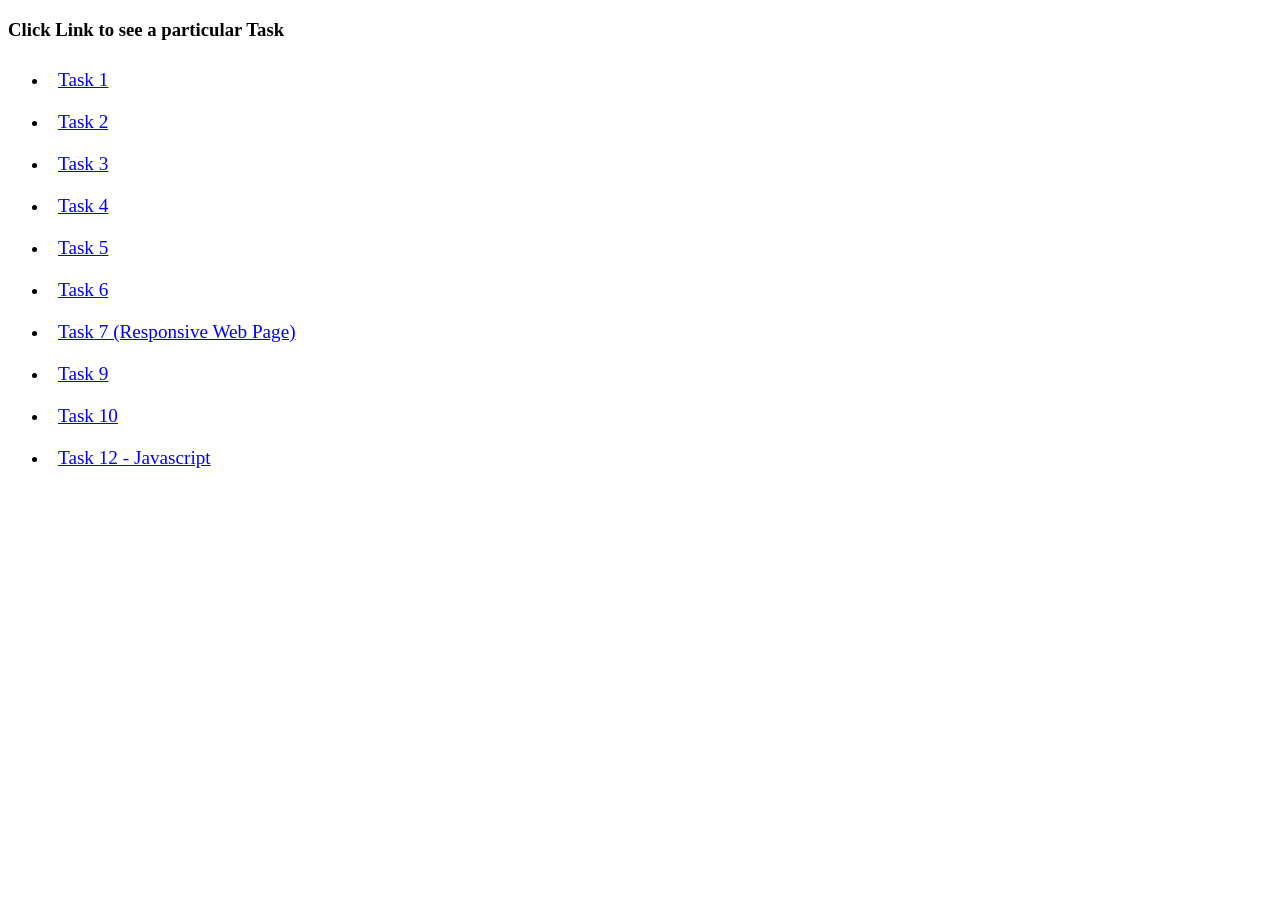
<file: index.html>
<!DOCTYPE html>
<html lang="en">
    <head>
        <meta charset="UTF-8">
        <meta name="viewport" content="width=device-width, initial-scale=1.0">
        <title>TiteDude Tasks</title>
        <link rel="stylesheet" href="style.css">
    </head>
    <body>
        <main>
            <h3>Click Link to see a particular Task</h3>

            <ul>
                <li> <a href="Kshitija_Gaikwad(9921882017)_Task_1/index.html"
                        target="_blank">Task 1</a></li>
                <li> <a
                        href="Kshitija_Gaikwad(9921882017)_Lundary_Mart _Task_ 2/index.html"
                        target="_blank">Task 2</a></li>
                <li> <a href="Kshitija_Gaikwad(9921882017)_Task_3/index.html"
                        target="_blank">Task 3</a></li>
                <li> <a href="Kshitija_Gaikwad(9921882017)_Task_4/index.html"
                        target="_blank">Task 4</a></li>
                <li> <a href="Kshitija_Gaikwad(9921882017)_Task_5/index.html"
                        target="_blank">Task 5</a></li>
                <li> <a href="Kshitija_Gaikwad(9921882017)_Task_6/index.html"
                        target="_blank">Task 6</a></li>
                <li> <a href="Kshitija_Gaikwad(9921882017)_TAsk_7/index.html"
                        target="_blank">Task 7 (Responsive Web Page)</a></li>
                <!-- <li> <a href=""
                        target="_blank">Task 8</a></li> -->
                <li> <a href="Kshitija_Gaikwad(9921882017)_Task_9/index.html"
                        target="_blank">Task 9 </a></li>
                <li> <a href="Kshitija_Gaikwad(9921882017)_Task_10/index.html"
                        target="_blank">Task 10 </a></li>
                <li> <a
                        href="Kshitija_Gaikwad(9921882017)_Task_12_JS/index.html"
                        target="_blank">Task 12 - Javascript</a></li>

            </ul>

        </main>
    </body>
</html>
</file>
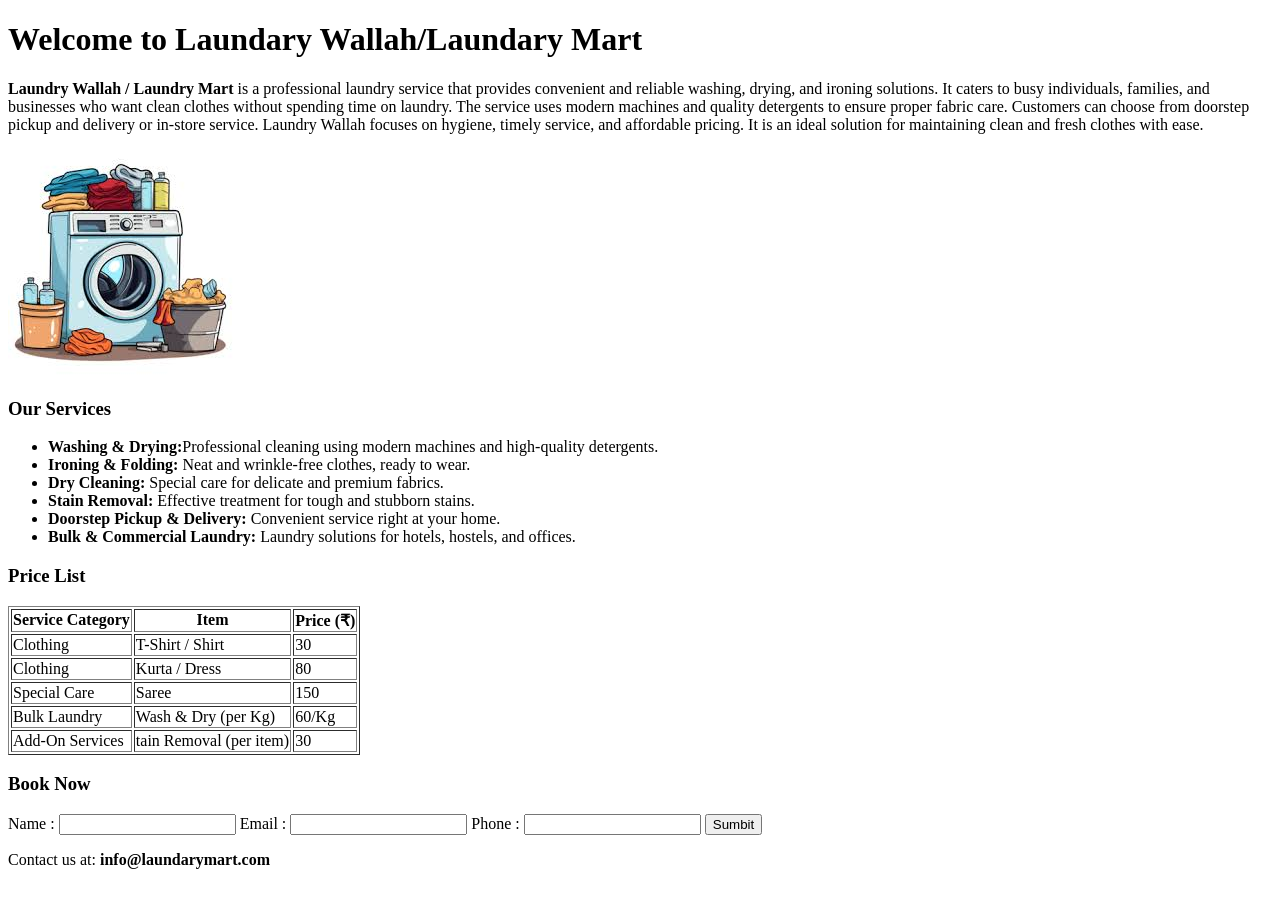
<file: Kshitija_Gaikwad(9921882017)_Lundary_Mart _Task_ 2/index.html>
<!DOCTYPE html>
<html lang="en">
    <head>
        <meta charset="UTF-8">
        <meta name="viewport" content="width=device-width, initial-scale=1.0">
        <title>Lundary Mart</title>
    </head>
    <body>
        <header>
            <h1>Welcome to Laundary Wallah/Laundary Mart</h1>
        </header>
        <main>
            <p><strong>Laundry Wallah / Laundry Mart</strong> is a professional
                laundry service that provides convenient and reliable washing,
                drying, and ironing solutions. It caters to busy individuals,
                families, and businesses who want clean clothes without spending
                time on laundry. The service uses modern machines and quality
                detergents to ensure proper fabric care. Customers can choose
                from doorstep pickup and delivery or in-store service. Laundry
                Wallah focuses on hygiene, timely service, and affordable
                pricing. It is an ideal solution for maintaining clean and fresh
                clothes with ease.
            </p>
            <img src="laundrayImg.jpeg" alt="laundary Image" >
            <h3>Our Services</h3>
             <ul>
                <li><strong>Washing & Drying:</strong>Professional cleaning using modern machines and high-quality detergents.</li>
                <li><strong>Ironing & Folding:</strong> Neat and wrinkle-free clothes, ready to wear.</li>
                <li><strong>Dry Cleaning:</strong> Special care for delicate and premium fabrics.</li>
                <li><strong>Stain Removal:</strong> Effective treatment for tough and stubborn stains.</li>
                <li><strong>Doorstep Pickup & Delivery:</strong> Convenient service right at your home.</li>
                <li><strong>Bulk & Commercial Laundry:</strong> Laundry solutions for hotels, hostels, and offices.</li>
             </ul>
              <h3>Price List</h3>
             <table border="1">
                <tr>
                    <th>Service Category</th>
                    <th>Item</th>
                    <th>Price (₹)</th>
                </tr>
                <tr>
                    <td>Clothing</td>
                    <td>T-Shirt / Shirt</td>
                    <td>30</td>
                </tr>
                <tr>
                    <td>Clothing</td>
                    <td>Kurta / Dress</td>
                    <td>80</td>
                </tr>
                <tr>
                    <td>Special Care</td>
                    <td>Saree</td>
                    <td>150</td>
                </tr>
                <tr>
                    <td>Bulk Laundry</td>
                    <td>Wash & Dry (per Kg)</td>
                    <td>60/Kg</td>
                </tr>
                 <tr>
                    <td>Add-On Services</td>
                    <td>tain Removal (per item)</td>
                    <td>30</td>
                </tr>
            
             </table>
             <h3>Book Now</h3>
             <form action="#">
                <label for="name">Name :</label>
                <input type="text" name="name"required>
                 <label for="email">Email :</label>
                <input type="email" name="email"required>
                 <label for="num">Phone :</label>
                <input type="number" name="num"required>
                <button type="submit">Sumbit</button>
             </form>
             <footer>
                <p>Contact us at: <strong> info@laundarymart.com</strong></p>
             </footer>


        </main>
    </body>
</html>
</file>
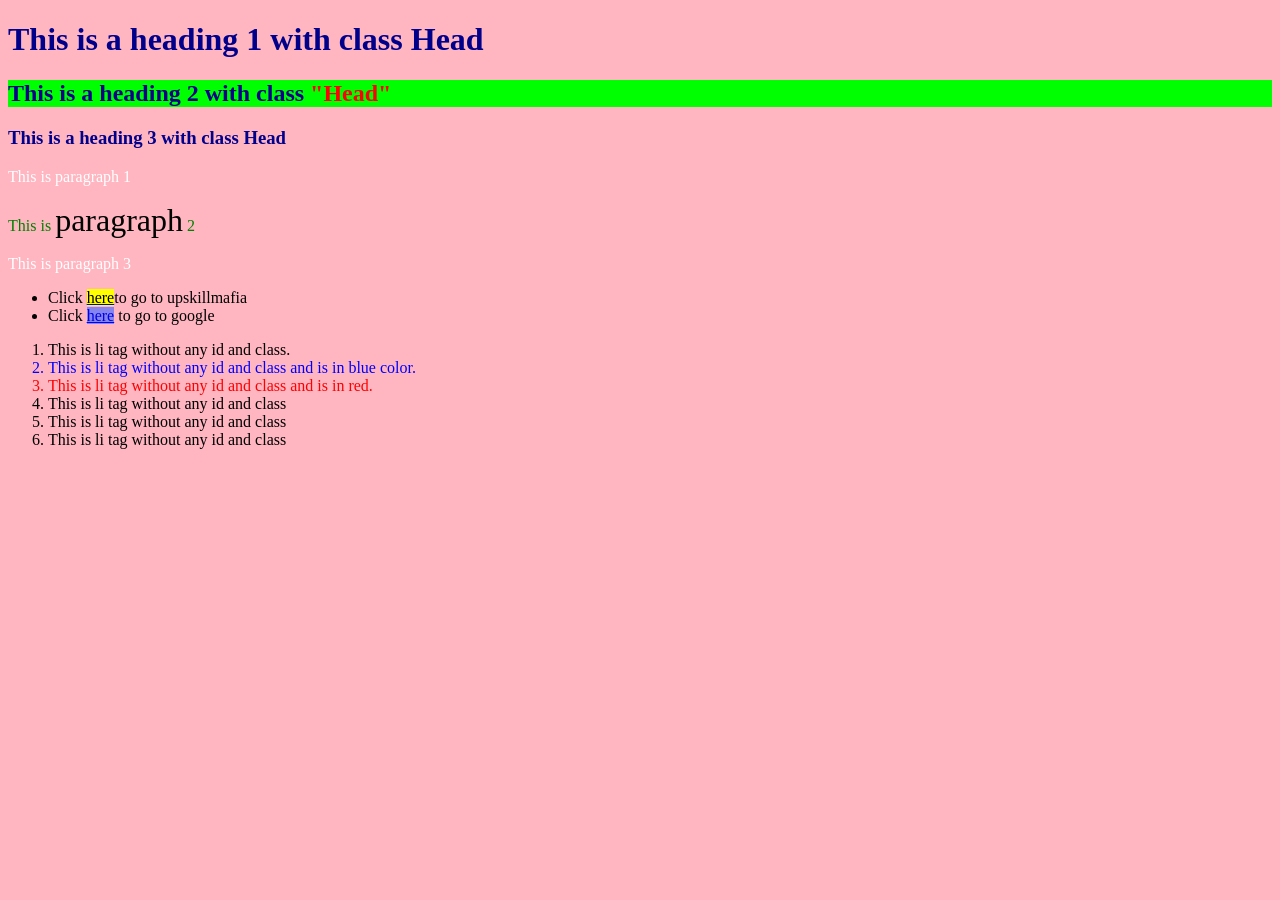
<file: Kshitija_Gaikwad(9921882017)_Task_3/index.html>
<!DOCTYPE html>
<html lang="en">
    <head>
        <meta charset="UTF-8">
        <meta name="viewport" content="width=device-width, initial-scale=1.0">
        <title>Task 3</title>
        <link rel="stylesheet" href="style.css">
    </head>
    <body>
        <h1 class="head">This is a heading 1 with class Head</h1>
        <h2 class="head" id="bglime">This is a heading 2 with class <span
                style="color: red;">"Head"</span></h2>
        <h3 class="head">This is a heading 3 with class Head</h3>

        <p>This is paragraph 1</p>
        <p id="para">This is <span style="color: black; font-size:xx-large;">paragraph</span> 2</p>
        <p>This is paragraph 3</p>

        <ul>
            <li>Click <a href="https://upskillmafia.com"><mark>here</mark></a>to go to upskillmafia</li>
            <li>Click <a href="https://google.com">here</a> to go to google</li>
        </ul>
        
        <ol>
            <li>This is li tag without any id and class.</li>
            <li>This is li tag without any id and class and is in blue color.</li>
            <li>This is li tag without any id and class and is in red.</li>
            <li>This is li tag without any id and class</li>
            <li>This is li tag without any id and class</li>
            <li>This is li tag without any id and class</li>

        </ol>
    </body>
</html>
</file>
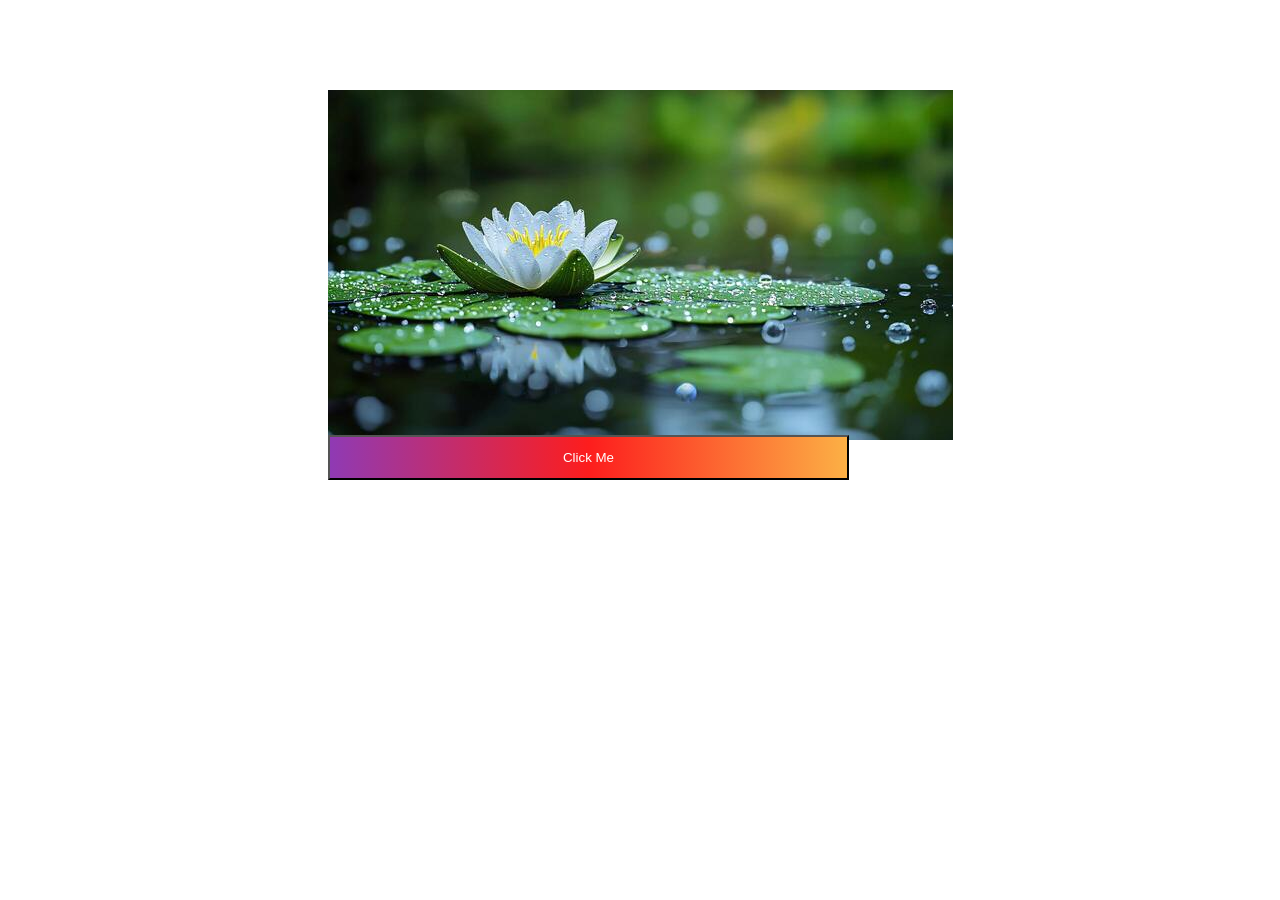
<file: Kshitija_Gaikwad(9921882017)_Task_4/index.html>
<!DOCTYPE html>
<html lang="en">
    <head>
        <meta charset="UTF-8">
        <meta name="viewport" content="width=device-width, initial-scale=1.0">
        <title>Task 4</title>
        <link rel="stylesheet" href="style.css">
    </head>
    <body>

        <div class="container">
            
                <img
                    src="img.jpg"
                    alt="Task 4 Image">
            <button>Click Me</button>
           
        </div>
    </body>
</html>
</file>
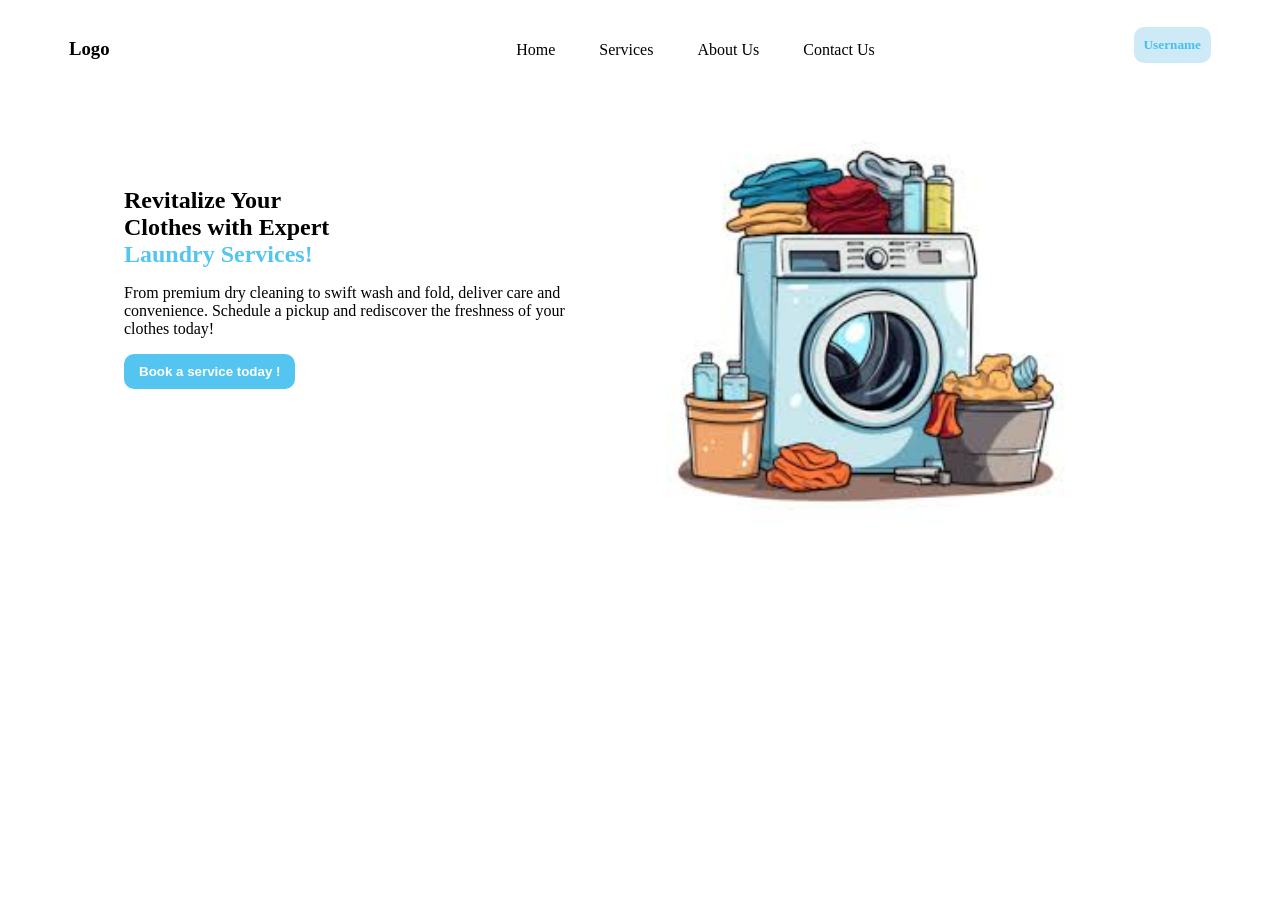
<file: Kshitija_Gaikwad(9921882017)_Task_5/index.html>
<!DOCTYPE html>
<html lang="en">
    <head>
        <meta charset="UTF-8">
        <meta name="viewport" content="width=device-width, initial-scale=1.0">
        <title>Task 5</title>
        <link rel="stylesheet" href="style.css">
    </head>
    <body>
        <nav class="navbar">
            <h3>Logo</h3>
            <ul class="nav-link">
                <li><a href="#">Home</a></li>
                <li><a href="#">Services</a></li>
                <li><a href="#">About Us</a></li>
                <li><a href="#">Contact Us</a></li>
            </ul>
            <h5>Username</h5>
        </nav>
        <section class="book_service_container">
            <div class="book_service">
                <div class="book_service_title">
                    <h1>Revitalize Your</h1>
                         <h1>Clothes with Expert</h1>
                     <h1><span> Laundry Services!</span></h1>   
                </div>
                <div class="book_service_para">
                    <p>From premium dry cleaning to swift wash and fold,
                        deliver care and convenience. Schedule a pickup and
                        rediscover the freshness of your clothes today!</p>
                </div>
                <div class="book_service_btn">
                    <button type="button">Book a service today !</button>
                </div>
            </div>
            <div class="book_service_img">
                <img src="laundrayImg.jpeg" alt="Laundary Image">
            </div>
        </section>
    </body>
</html>
</file>
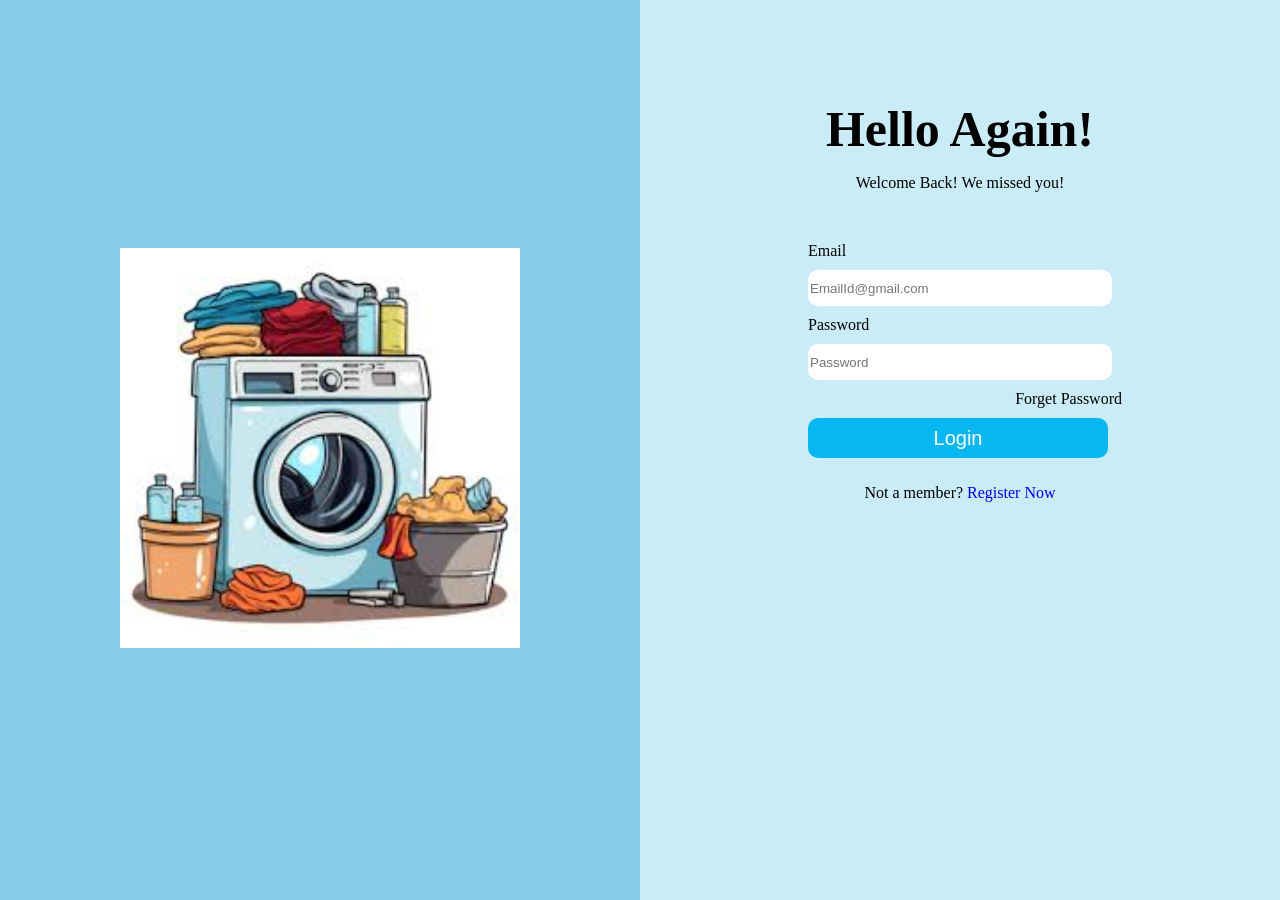
<file: Kshitija_Gaikwad(9921882017)_Task_6/index.html>
<!DOCTYPE html>
<html lang="en">
    <head>
        <meta charset="UTF-8">
        <meta name="viewport" content="width=device-width, initial-scale=1.0">
        <title>Task 6</title>
        <link rel="stylesheet" href="index.css">
    </head>
    <body>
        <div class="container">

            <div class="left_section">
                <div class="left_img">
                    <img src="laundrayImg.jpeg" alt="laundary_Image">
                </div>
            </div>
            <div class="right_section">
                <div class="right_heading">
                    <h1>Hello Again!</h1>
                    <p>Welcome Back! We missed you!</p>
                </div>
                <div class="right_form">
                    <form action="#">
                        <div>
                            <label for="email">Email</label><br>
                            <input type="email" name="email" id="email"
                                placeholder="EmailId@gmail.com">
                        </div>

                        <div class="input_pass">
                            <div >
                                <label for="pass">Password</label><br>
                                <input type="password" name="pass" id="pass"
                                    placeholder="Password"><br>
                            </div>
                            <a href="#">Forget Password</a>
                        </div>

                        <div>
                            <button type="button">Login</button>
                        </div>

                        <p class="register_Link">Not a member? <a href="#">Register Now</a></p>

                    </form>
                </div>
            </div>

        </div>
    </body>
</html>
</file>
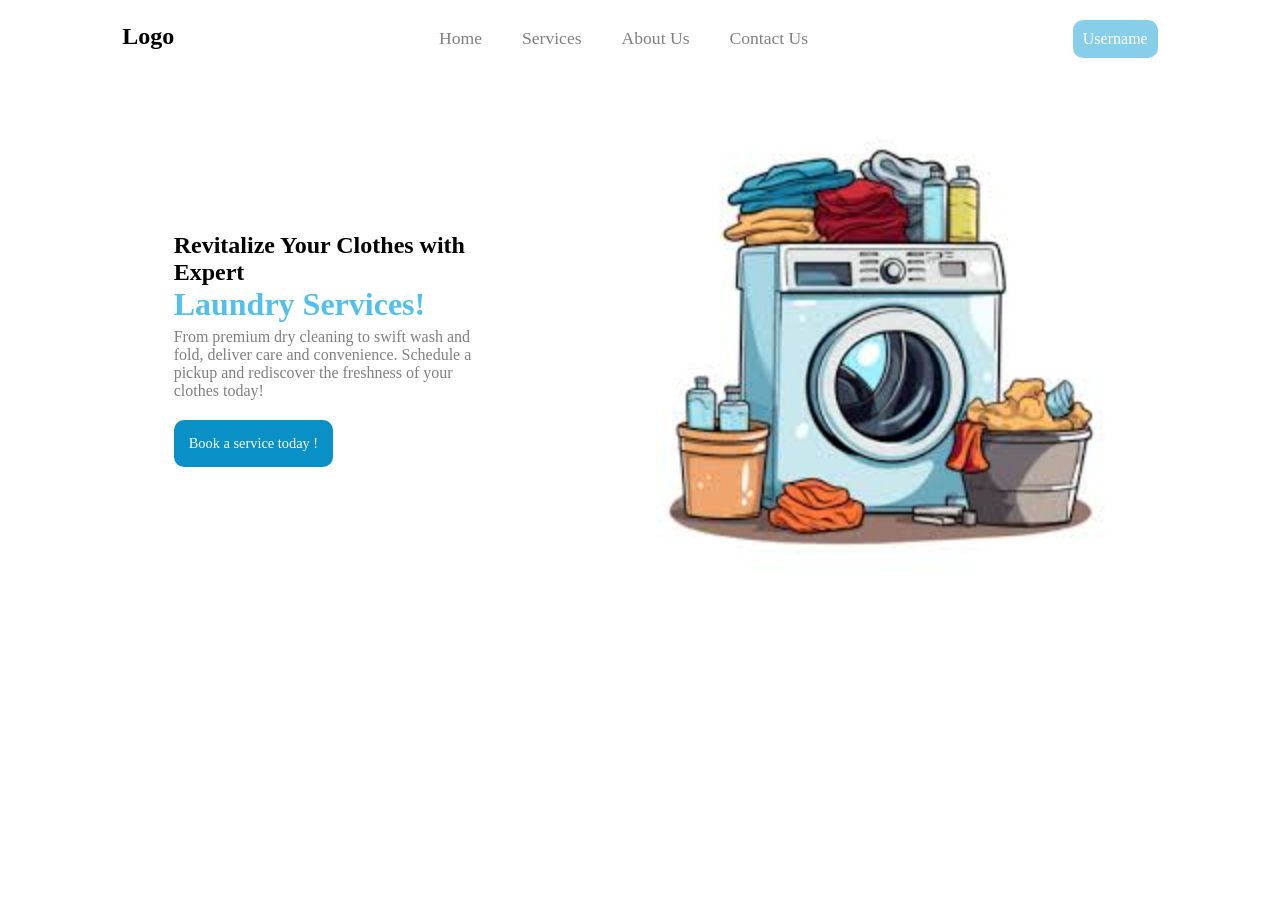
<file: Kshitija_Gaikwad(9921882017)_TAsk_7/index.html>
<!DOCTYPE html>
<html lang="en">
    <head>
        <meta charset="UTF-8">
        <meta name="viewport" content="width=device-width, initial-scale=1.0">
        <title>Task 7</title>
        <link rel="stylesheet" href="style.css">
    </head>
    <body>
        <!-- Navbar Start -->
        <nav class="navbar">
          <div>
              <h1 class="logo">Logo</h1>
          </div>
           <div> <ul class="nav-link">
                <li><a href="#">Home</a></li>
                <li><a href="#">Services</a></li>
                <li><a href="#">About Us</a></li>
                <li><a href="#">Contact Us</a></li>
            </ul></div>
           <div> <button class="user_btn" type="button">Username</button></div>
        </nav>
        <!-- Navbar End -->

        <!-- main Section start -->
        <section class="book_service_container">
            <!-- Left Container start -->
            <div class="book_service">
                <div class="book_service_title">
                    <h1>Revitalize Your Clothes with Expert</h1>
                     <p> Laundry Services!</p>   
                </div>
                <div class="book_service_para">
                    <p>From premium dry cleaning to swift wash and fold,
                        deliver care and convenience. Schedule a pickup and
                        rediscover the freshness of your clothes today!</p>
                </div>
                <div class="book_service_btn">
                    <button type="button">Book a service today !</button>
                </div>
            </div>
              <!-- left Container end -->
                 <!-- Right Container start -->
            <div class="book_service_img">
                <img src="laundrayImg.jpeg" alt="Laundary Image">
            </div>
             <!-- Right Container end -->
        </section>
         <!-- main Section end -->
    </body>
</html>
</file>
<file: style.css>
a{
    color: blue;
    font-size: larger;
}
a:visited{
    color: purple;
}
a:hover{
    color: goldenrod;
}
a:active{
    color: red;
}
ul li{
    padding: 10px;
}
</file>
<file: Kshitija_Gaikwad(9921882017)_Task_3/style.css>
body{
    background-color: lightpink;
}

.head{
    color: darkblue;
}

#bglime{
    background-color: lime;
}

#para{
    color: green;
}

p{
    color: white;
}

ol li:nth-child(2){
    color: blue;
}

ol li:nth-child(3){
    color: red;
}
ul li:first-child a{
    background-color: yellow;
}
ul li:last-child a{
    background-color: rgb(133, 133, 237);
}
</file>
<file: Kshitija_Gaikwad(9921882017)_Task_4/style.css>
.container {
    margin: 10vh 25vw;
}

button {
    padding: 1vw;
    width: 40.70vw;
    color: white;
    margin-top: -1vh;
   background: linear-gradient(90deg,rgba(143, 58, 180, 1) 0%, rgba(253, 29, 29, 1) 50%, rgba(252, 176, 69, 1) 100%);
}
</file>
<file: Kshitija_Gaikwad(9921882017)_Task_5/style.css>
body {
    margin: 0 5vw;
}

.navbar {

    padding: 5px 5px;
    border-radius: 10px;
}

.navbar h3 {
    display: inline-block;
}
h1{
    margin: 0;
}

.nav-link {
    display: inline-block;
    position: relative;
    left: 30%;

}

.nav-link li {
    display: inline-block;
    padding: 20px;
}

.nav-link li a {
    text-decoration: none;
    color: black;
}

.navbar h5 {
    /* display: inline-block; */
    padding: 10px;
    color: rgb(71, 191, 239);
    background-color: rgb(206, 234, 246);
    border-radius: 10px;
    float: right;
}

.book_service_img {
    float: right;
}

.book_service_img img {
    text-align: center;
    height: 400px;
    width: 400px;
    position: relative;
   margin-top: -350px;
    margin-right: 150px;
}

.book_service_title span {
    color: rgb(84, 197, 241);
}

.book_service_btn button {
    background-color: rgb(84, 197, 241);
    color: white;
    padding: 10px 15px;
    border: none;
    border-radius: 10px;
    font-weight: bold;
    
}


.book_service {
    width: 40%;
    margin: 87px 60px;
  
}
</file>
<file: Kshitija_Gaikwad(9921882017)_Task_6/index.css>
body {
    margin: 0;
    padding: 0;
    font-family: cursive;
}


.container {
    height: 100vh;
    display: grid;
    grid-template-columns: 1fr 1fr;

}

.left_section {
    display: flex;
    justify-content: center;
    align-items: center;
    background-color: skyblue;
}

.left_img img {
    height: 400px;
    width: 400px;
}

.right_section {
    background-color: rgb(202, 236, 247);
}

.right_heading {
    margin-top: 100px;
    margin-bottom: 50px;
    text-align: center;
}

.right_heading h1 {
    font-size: 50px;
    margin-bottom: 0;
}

.right_form {
    display: flex;
    justify-content: center;
}

input {
    width: 300px;
    height: 34px;
    border: none;
    background: white;
    border-radius: 10px;
    margin: 10px;
}

label {
    margin-left: 10px;
}

.input_pass {
    display: flex;
    flex-direction: column;
}

.input_pass a {
    text-align: end;
}

button {
    width: 300px;
    height: 40px;
    border: none;
    background: rgb(6, 183, 242);
    border-radius: 10px;
    margin: 10px;
    color: white;
    font-size: 20px;
}

.register_Link{
    text-align: center;
}
.register_Link a{
    text-decoration: none;
}

.input_pass a{
    text-decoration: none;
    color: black;
}
</file>
<file: Kshitija_Gaikwad(9921882017)_TAsk_7/style.css>
* {
    margin: 0;
    padding: 0;
    font-family: cursive;
}

.navbar {
    display: flex;
    justify-content: space-around;
    align-items: baseline;
    margin: 20px 0;
}

.nav-link {
    list-style-type: none;
    display: flex;
}

.nav-link li a {
    text-decoration: none;
    padding: 20px;
    color: grey;
    font-size: 1.2rem;
}
.nav-link li a:hover{
    color:blue !important;
    font-weight: bold;
}
.user_btn {
    color: white;
    font-size: 1rem;
    padding: 10px;
    background-color: skyblue;
    border: none;
    border-radius: 10px;
}

/* Navbar End */

/* Main Section Start */
.book_service_container {
    display: flex;
    justify-content: space-evenly;
    align-items: center;
    margin-top: 5%;
}

.book_service {
    width: 309px;
}

.book_service_title p {
    font-size: 2rem;
    font-weight: bold;
    color: rgb(83, 192, 236);
    margin-bottom: 5px;
}

.book_service_para p {
    color: gray;
    margin-bottom: 20px;
}

.book_service_btn button {
    color: white;
    font-size: 0.9rem;
    background-color: rgb(9, 145, 199);
    border: none;
    border-radius: 10px;
    padding: 15px;
}

/* Left End */
/* Right Start */
.book_service_img img {
    height: 400px;
    width: 400px;
}

/* Extra small devices (phones, 600px and down) */
@media only screen and (max-width: 600px) {
    .nav-link {
        display: none;
    }
    .book_service_container {
        display: flex;
        flex-direction: column;
    }
    .book_service_img img {
        height: 250px;
        width: 250px;
    }
}

/* Small devices (portrait tablets and large phones, 600px and up) */
@media only screen and (min-width: 600px) {
    .nav-link li a {
        font-size: 1rem;
        padding: 10px;
    }
    .user_btn {
        font-size: 0.8rem;
    }
}

/* Medium devices (landscape tablets, 768px and up) */
@media only screen and (min-width: 768px) {
    .nav-link li a {
        font-size: 1rem;
        padding: 13px;
    }
    .user_btn {
        font-size: 0.8rem;
    }
    .book_service_img img {
        height: 350px;
        width: 350px;
    }
}

/* Large devices (laptops/desktops, 992px and up) */
@media only screen and (min-width: 992px) {
    .nav-link li a {
        font-size: 1.1rem;
        padding: 20px;
    }
    .user_btn {
        font-size: 1rem;
    }
    .book_service_img img {
        height: 450px;
        width: 450px;
    }
}
</file>
